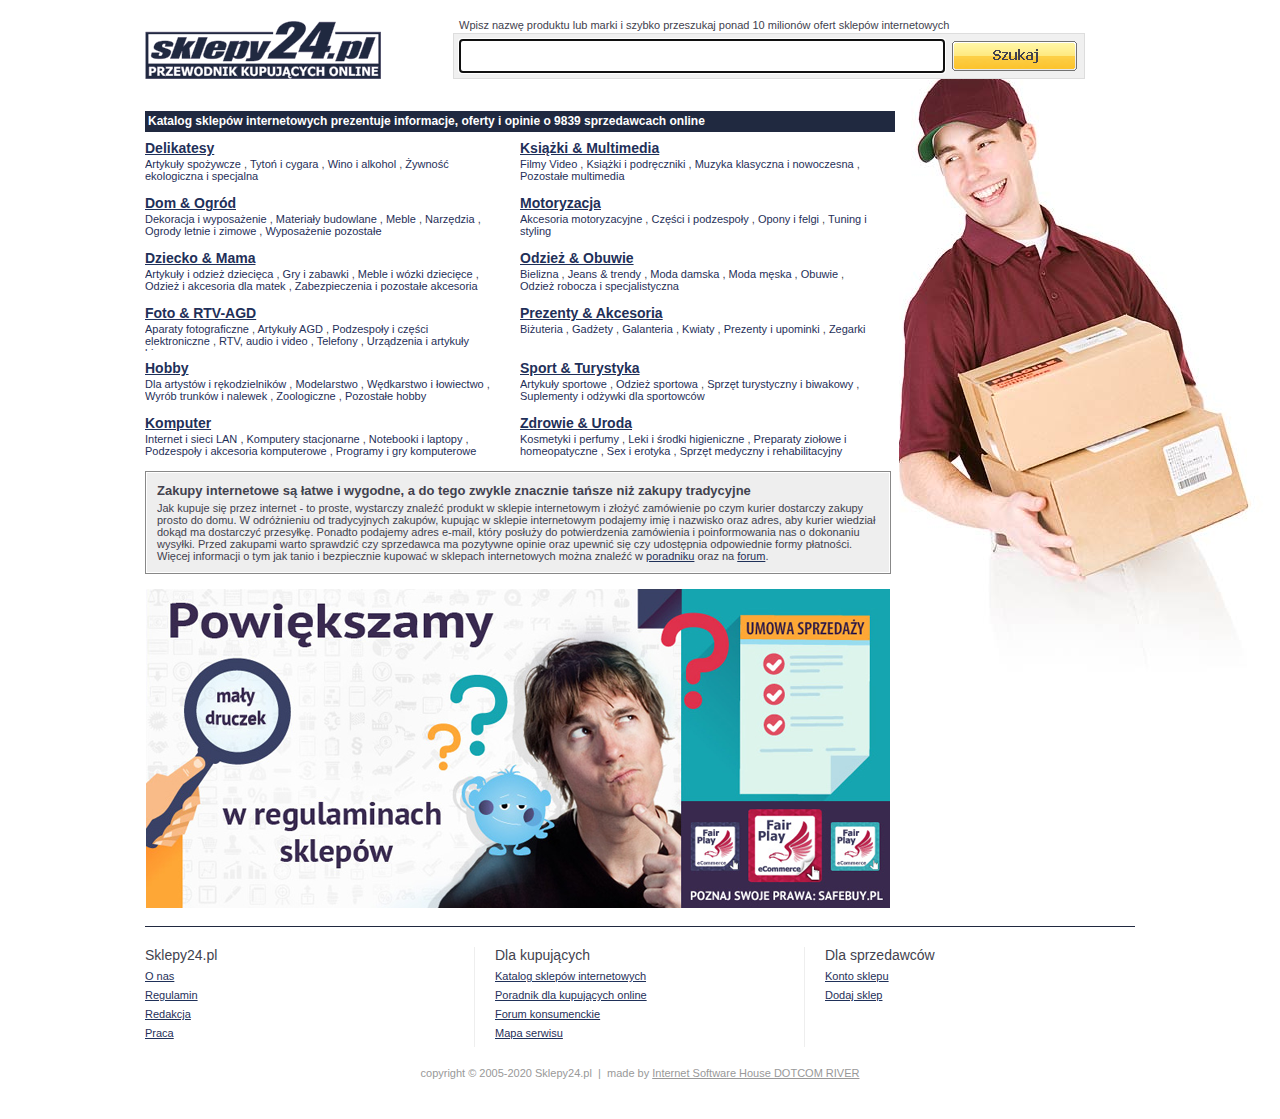
<file: index.html>
<!DOCTYPE html PUBLIC "-//W3C//DTD XHTML 1.0 Strict//EN" "http://www.w3.org/TR/xhtml1/DTD/xhtml1-strict.dtd">
<html data-scrapbook-source="http://www.sklepy24.pl/" data-scrapbook-create="20200508124245631">
<head>
<title>Zakupy online w katalogu sklepów internetowych</title>
<meta http-equiv="Content-type" content="text/html; charset=UTF-8">
<meta http-equiv="Content-Language" content="pl">
<meta http-equiv="Pragma" content="no-cache">
<meta name="viewport" content="width=1024">

<meta name="Keywords" content="sklep, sklep internetowy, sklep online, sklepy, sklepy internetowe, sklepy online, zakupy, zakupy internetowe, zakupy online, sklepy24, prezenty">
<meta name="Description" content="Z przewodnikiem Sklepy24.pl łatwo znajdziesz dobry sklep internetowy i zrobisz udane zakupy online - masz wybór ponad 8 tysięcy sklepów i 10 milionów ofert!">
<meta name="Robots" content="INDEX">

<link rel="icon" href="favicon.ico" type="image/x-icon">
<link rel="stylesheet" href="sheet40.css" type="text/css">
<!--[if gt IE 6]>
  <link type="text/css" rel="stylesheet" href="/lib/css/ie-fixes-7.css" />
<![endif]-->
<!--[if lt IE 7]>
  <link type="text/css" rel="stylesheet" href="/lib/css/ie-fixes.css" />
<![endif]-->
<link type="text/css" rel="stylesheet" href="jquery.fancybox-1.3.4.css" media="screen">

<script src="cb=gapi.loaded_1" async=""></script><script src="cb=gapi.loaded_0" async=""></script><script type="text/javascript" async="" src="ga.js"></script><script type="text/javascript" src="script_2012-04-23.js"></script>
<script type="text/javascript" src="jquery-1.4.2.min.js"></script>
<script type="text/javascript" src="jquery.cookie.js"></script>
<script type="text/javascript" src="jquery.autocomplete.js"></script>
<script type="text/javascript" src="jquery.fancybox-1.3.4.pack.js"></script>
<script type="text/javascript" src="init_fancybox.js"></script>
<script type="text/javascript">

  var _gaq = _gaq || [];
  _gaq.push(['_setAccount', 'UA-1183728-1']);
  _gaq.push(['_trackPageview']);

  (function() {
    var ga = document.createElement('script'); ga.type = 'text/javascript'; ga.async = true;
    ga.src = ('https:' == document.location.protocol ? 'https://ssl' : 'http://www') + '.google-analytics.com/ga.js';
    var s = document.getElementsByTagName('script')[0]; s.parentNode.insertBefore(ga, s);
  })();

</script>
<script type="text/javascript" src="plusone.js" gapi_processed="true"></script>

</head>
<body class="s24 bgHome homePage">

<div class="s24top homeTop">
<div class="s24page">
<img class="homeLogo" src="sklepy-internetowe-home.gif" alt="Zakupy online w katalogu sklepów internetowych">
<form id="searchForm" action="https://www.sklepy24.pl/redirect-search.php">
<div class="homeSearch">
<label id="searchLabel" for="szukaj">Wpisz nazwę produktu lub marki i szybko przeszukaj ponad 10 milionów ofert sklepów internetowych</label>
<input class="text" type="text" id="szukaj" name="szukaj" value="">
<input type="image" class="submitSzukaj" src="button-big-szukaj.gif" value="Submit">
</div></form>

</div>
</div>


<div id="content" class="s24page">
<p id="komunikat"></p>
<div class="homeContent">
<div class="s24contentBeta">

<h1 class="title darkblueColor colorizeBg fontBright"><a href="http://www.sklepy24.pl/sklepy_internetowe" style="text-decoration:none">Katalog sklepów internetowych</a> prezentuje informacje, oferty i opinie o 9839 sprzedawcach online
</h1>
<div class="col-A">

<div class="category">
<span class="category-bar"><h2><a href="https://www.sklepy24.pl/delikatesy">Delikatesy</a></h2>
<span class="shop-bar-update" id="get-156"></span>
</span>
<div class="subcategories"><span class="subcategory-bar"><a href="https://www.sklepy24.pl/delikatesy/artykuly-spozywcze">Artykuły spożywcze</a> <span class="shop-bar-update" id="get-74"></span></span>, <span class="subcategory-bar"><a href="https://www.sklepy24.pl/delikatesy/tyton-cygara">Tytoń i cygara</a> <span class="shop-bar-update" id="get-158"></span></span>, <span class="subcategory-bar"><a href="https://www.sklepy24.pl/delikatesy/wino-alkohol">Wino i alkohol</a> <span class="shop-bar-update" id="get-157"></span></span>, <span class="subcategory-bar"><a href="https://www.sklepy24.pl/delikatesy/zdrowa-zywnosc-ekologiczna">Żywność ekologiczna i specjalna</a> <span class="shop-bar-update" id="get-115"></span></span></div>
<img class="clear" src="clear.gif" height="1">
</div>

<div class="category">
<span class="category-bar"><h2><a href="https://www.sklepy24.pl/dom-ogrod">Dom &amp; Ogród</a></h2>
<span class="shop-bar-update" id="get-12"></span>
</span>
<div class="subcategories"><span class="subcategory-bar"><a href="https://www.sklepy24.pl/dom-ogrod/dekoracja-wyposazenie">Dekoracja i wyposażenie</a> <span class="shop-bar-update" id="get-110"></span></span>, <span class="subcategory-bar"><a href="https://www.sklepy24.pl/dom-ogrod/materialy-budowlane">Materiały budowlane</a> <span class="shop-bar-update" id="get-13"></span></span>, <span class="subcategory-bar"><a href="https://www.sklepy24.pl/dom-ogrod/meble-krzesla">Meble</a> <span class="shop-bar-update" id="get-14"></span></span>, <span class="subcategory-bar"><a href="https://www.sklepy24.pl/dom-ogrod/narzedzia">Narzędzia</a> <span class="shop-bar-update" id="get-16"></span></span>, <span class="subcategory-bar"><a href="https://www.sklepy24.pl/dom-ogrod/ogrody-letnie-zimowe">Ogrody letnie i zimowe</a> <span class="shop-bar-update" id="get-42"></span></span>, <span class="subcategory-bar"><a href="https://www.sklepy24.pl/dom-ogrod/wyposazenie-pozostale">Wyposażenie pozostałe</a> <span class="shop-bar-update" id="get-87"></span></span></div>
<img class="clear" src="clear.gif" height="1">
</div>

<div class="category">
<span class="category-bar"><h2><a href="https://www.sklepy24.pl/dziecko-mama">Dziecko &amp; Mama</a></h2>
<span class="shop-bar-update" id="get-6"></span>
</span>
<div class="subcategories"><span class="subcategory-bar"><a href="https://www.sklepy24.pl/dziecko-mama/artykuly-odziez-dziecieca">Artykuły i odzież dziecięca</a> <span class="shop-bar-update" id="get-8"></span></span>, <span class="subcategory-bar"><a href="https://www.sklepy24.pl/dziecko-mama/gry-zabawki">Gry i zabawki</a> <span class="shop-bar-update" id="get-10"></span></span>, <span class="subcategory-bar"><a href="https://www.sklepy24.pl/dziecko-mama/meble-wozki-dzieciece">Meble i wózki dziecięce</a> <span class="shop-bar-update" id="get-9"></span></span>, <span class="subcategory-bar"><a href="https://www.sklepy24.pl/dziecko-mama/odziez-akcesoria-dla-mamy">Odzież i akcesoria dla matek</a> <span class="shop-bar-update" id="get-102"></span></span>, <span class="subcategory-bar"><a href="https://www.sklepy24.pl/dziecko-mama/zabezpieczenia-dla-dzieci">Zabezpieczenia i pozostałe akcesoria</a> <span class="shop-bar-update" id="get-89"></span></span></div>
<img class="clear" src="clear.gif" height="1">
</div>

<div class="category">
<span class="category-bar"><h2><a href="https://www.sklepy24.pl/foto-rtv-agd">Foto &amp; RTV-AGD</a></h2>
<span class="shop-bar-update" id="get-24"></span>
</span>
<div class="subcategories"><span class="subcategory-bar"><a href="https://www.sklepy24.pl/foto-rtv-agd/aparaty-fotograficzne-akcesoria">Aparaty fotograficzne</a> <span class="shop-bar-update" id="get-29"></span></span>, <span class="subcategory-bar"><a href="https://www.sklepy24.pl/foto-rtv-agd/artykuly-agd">Artykuły AGD</a> <span class="shop-bar-update" id="get-25"></span></span>, <span class="subcategory-bar"><a href="https://www.sklepy24.pl/foto-rtv-agd/podzespoly-czesci-elektroniczne">Podzespoły i części elektroniczne</a> <span class="shop-bar-update" id="get-90"></span></span>, <span class="subcategory-bar"><a href="https://www.sklepy24.pl/foto-rtv-agd/artykuly-rtv-audio-video">RTV, audio i video</a> <span class="shop-bar-update" id="get-26"></span></span>, <span class="subcategory-bar"><a href="https://www.sklepy24.pl/foto-rtv-agd/telefony">Telefony</a> <span class="shop-bar-update" id="get-28"></span></span>, <span class="subcategory-bar"><a href="https://www.sklepy24.pl/foto-rtv-agd/urzadzenia-artykuly-biurowe">Urządzenia i artykuły biurowe</a> <span class="shop-bar-update" id="get-18"></span></span></div>
<img class="clear" src="clear.gif" height="1">
</div>

<div class="category">
<span class="category-bar"><h2><a href="https://www.sklepy24.pl/hobby">Hobby</a></h2>
<span class="shop-bar-update" id="get-31"></span>
</span>
<div class="subcategories"><span class="subcategory-bar"><a href="https://www.sklepy24.pl/hobby/dla-artystow-rekodzielnikow">Dla artystów i rękodzielników</a> <span class="shop-bar-update" id="get-128"></span></span>, <span class="subcategory-bar"><a href="https://www.sklepy24.pl/hobby/modelarstwo">Modelarstwo</a> <span class="shop-bar-update" id="get-43"></span></span>, <span class="subcategory-bar"><a href="https://www.sklepy24.pl/hobby/wedkarstwo-lowiectwo">Wędkarstwo i łowiectwo</a> <span class="shop-bar-update" id="get-101"></span></span>, <span class="subcategory-bar"><a href="https://www.sklepy24.pl/hobby/wyrob-trunkow-nalewek">Wyrób trunków i nalewek</a> <span class="shop-bar-update" id="get-161"></span></span>, <span class="subcategory-bar"><a href="https://www.sklepy24.pl/hobby/artykuly_zoologiczne">Zoologiczne</a> <span class="shop-bar-update" id="get-46"></span></span>, <span class="subcategory-bar"><a href="https://www.sklepy24.pl/hobby/kolekcjonerstwo-pozostale">Pozostałe hobby</a> <span class="shop-bar-update" id="get-91"></span></span></div>
<img class="clear" src="clear.gif" height="1">
</div>

<div class="category">
<span class="category-bar"><h2><a href="https://www.sklepy24.pl/komputer">Komputer</a></h2>
<span class="shop-bar-update" id="get-38"></span>
</span>
<div class="subcategories"><span class="subcategory-bar"><a href="https://www.sklepy24.pl/komputer/internet-sieci-komputerowe-lan">Internet i sieci LAN</a> <span class="shop-bar-update" id="get-62"></span></span>, <span class="subcategory-bar"><a href="https://www.sklepy24.pl/komputer/komputery-stacjonarne-stacje-robocze">Komputery stacjonarne</a> <span class="shop-bar-update" id="get-27"></span></span>, <span class="subcategory-bar"><a href="https://www.sklepy24.pl/komputer/notebooki-laptopy">Notebooki i laptopy</a> <span class="shop-bar-update" id="get-63"></span></span>, <span class="subcategory-bar"><a href="https://www.sklepy24.pl/komputer/podzespoly-akcesoria-komputerowe">Podzespoły i akcesoria komputerowe</a> <span class="shop-bar-update" id="get-61"></span></span>, <span class="subcategory-bar"><a href="https://www.sklepy24.pl/komputer/programy-gry-komputerowe">Programy i gry komputerowe</a> <span class="shop-bar-update" id="get-99"></span></span></div>
<img class="clear" src="clear.gif" height="1">
</div>

</div>
<div class="col-B">

<div class="category">
<span class="category-bar"><h2><a href="https://www.sklepy24.pl/ksiazki-multimedia">Książki &amp; Multimedia</a></h2>
<span class="shop-bar-update" id="get-11"></span>
</span>
<div class="subcategories"><span class="subcategory-bar"><a href="https://www.sklepy24.pl/ksiazki-multimedia/filmy-video">Filmy Video</a> <span class="shop-bar-update" id="get-49"></span></span>, <span class="subcategory-bar"><a href="https://www.sklepy24.pl/ksiazki-multimedia/ksiazki-podreczniki-ksiegarnie">Książki i podręczniki</a> <span class="shop-bar-update" id="get-47"></span></span>, <span class="subcategory-bar"><a href="https://www.sklepy24.pl/ksiazki-multimedia/muzyka-klasyczna-nowoczesna">Muzyka klasyczna i nowoczesna</a> <span class="shop-bar-update" id="get-48"></span></span>, <span class="subcategory-bar"><a href="https://www.sklepy24.pl/ksiazki-multimedia/pozostale-multimedia">Pozostałe multimedia</a> <span class="shop-bar-update" id="get-92"></span></span></div>
<img class="clear" src="clear.gif" height="1">
</div>

<div class="category">
<span class="category-bar"><h2><a href="https://www.sklepy24.pl/motoryzacja">Motoryzacja</a></h2>
<span class="shop-bar-update" id="get-36"></span>
</span>
<div class="subcategories"><span class="subcategory-bar"><a href="https://www.sklepy24.pl/motoryzacja/akcesoria-kosmetyki-samochodowe">Akcesoria motoryzacyjne</a> <span class="shop-bar-update" id="get-93"></span></span>, <span class="subcategory-bar"><a href="https://www.sklepy24.pl/motoryzacja/czesci-do-samochodow">Części i podzespoły</a> <span class="shop-bar-update" id="get-52"></span></span>, <span class="subcategory-bar"><a href="https://www.sklepy24.pl/motoryzacja/opony-felgi">Opony i felgi</a> <span class="shop-bar-update" id="get-53"></span></span>, <span class="subcategory-bar"><a href="https://www.sklepy24.pl/motoryzacja/tuning-styling">Tuning i styling</a> <span class="shop-bar-update" id="get-55"></span></span></div>
<img class="clear" src="clear.gif" height="1">
</div>

<div class="category">
<span class="category-bar"><h2><a href="https://www.sklepy24.pl/odziez-obuwie">Odzież &amp; Obuwie</a></h2>
<span class="shop-bar-update" id="get-2"></span>
</span>
<div class="subcategories"><span class="subcategory-bar"><a href="https://www.sklepy24.pl/odziez-obuwie/bielizna">Bielizna</a> <span class="shop-bar-update" id="get-34"></span></span>, <span class="subcategory-bar"><a href="https://www.sklepy24.pl/odziez-obuwie/jeans-trendy-odziez-mlodziezowa">Jeans &amp; trendy</a> <span class="shop-bar-update" id="get-33"></span></span>, <span class="subcategory-bar"><a href="https://www.sklepy24.pl/odziez-obuwie/moda-damska">Moda damska</a> <span class="shop-bar-update" id="get-3"></span></span>, <span class="subcategory-bar"><a href="https://www.sklepy24.pl/odziez-obuwie/moda-meska">Moda męska</a> <span class="shop-bar-update" id="get-4"></span></span>, <span class="subcategory-bar"><a href="https://www.sklepy24.pl/odziez-obuwie/buty">Obuwie</a> <span class="shop-bar-update" id="get-51"></span></span>, <span class="subcategory-bar"><a href="https://www.sklepy24.pl/odziez-obuwie/odziez-robocza-specjalistyczna">Odzież robocza i specjalistyczna</a> <span class="shop-bar-update" id="get-86"></span></span></div>
<img class="clear" src="clear.gif" height="1">
</div>

<div class="category">
<span class="category-bar"><h2><a href="https://www.sklepy24.pl/prezenty-akcesoria">Prezenty &amp; Akcesoria</a></h2>
<span class="shop-bar-update" id="get-39"></span>
</span>
<div class="subcategories"><span class="subcategory-bar"><a href="https://www.sklepy24.pl/prezenty-akcesoria/bizuteria">Biżuteria</a> <span class="shop-bar-update" id="get-66"></span></span>, <span class="subcategory-bar"><a href="https://www.sklepy24.pl/prezenty-akcesoria/gadzety">Gadżety</a> <span class="shop-bar-update" id="get-96"></span></span>, <span class="subcategory-bar"><a href="https://www.sklepy24.pl/prezenty-akcesoria/galanteria">Galanteria</a> <span class="shop-bar-update" id="get-67"></span></span>, <span class="subcategory-bar"><a href="https://www.sklepy24.pl/prezenty-akcesoria/kwiaty">Kwiaty</a> <span class="shop-bar-update" id="get-65"></span></span>, <span class="subcategory-bar"><a href="https://www.sklepy24.pl/prezenty-akcesoria/prezenty-upominki-pamiatki">Prezenty i upominki</a> <span class="shop-bar-update" id="get-125"></span></span>, <span class="subcategory-bar"><a href="https://www.sklepy24.pl/prezenty-akcesoria/zegarki">Zegarki</a> <span class="shop-bar-update" id="get-68"></span></span></div>
<img class="clear" src="clear.gif" height="1">
</div>

<div class="category">
<span class="category-bar"><h2><a href="https://www.sklepy24.pl/sport-turystyka-rekreacja">Sport &amp; Turystyka</a></h2>
<span class="shop-bar-update" id="get-37"></span>
</span>
<div class="subcategories"><span class="subcategory-bar"><a href="https://www.sklepy24.pl/sport-turystyka-rekreacja/artykuly-sportowe">Artykuły sportowe</a> <span class="shop-bar-update" id="get-56"></span></span>, <span class="subcategory-bar"><a href="https://www.sklepy24.pl/sport-turystyka-rekreacja/odziez-sportowa">Odzież sportowa</a> <span class="shop-bar-update" id="get-57"></span></span>, <span class="subcategory-bar"><a href="https://www.sklepy24.pl/sport-turystyka-rekreacja/sprzet-turystyczny-biwakowy-camping">Sprzęt turystyczny i biwakowy</a> <span class="shop-bar-update" id="get-58"></span></span>, <span class="subcategory-bar"><a href="https://www.sklepy24.pl/sport-turystyka-rekreacja/odzywki-dla-sportowcow">Suplementy i odżywki dla sportowców</a> <span class="shop-bar-update" id="get-94"></span></span></div>
<img class="clear" src="clear.gif" height="1">
</div>

<div class="category">
<span class="category-bar"><h2><a href="https://www.sklepy24.pl/zdrowie-uroda">Zdrowie &amp; Uroda</a></h2>
<span class="shop-bar-update" id="get-40"></span>
</span>
<div class="subcategories"><span class="subcategory-bar"><a href="https://www.sklepy24.pl/zdrowie-uroda/kosmetyki-perfumy">Kosmetyki i perfumy</a> <span class="shop-bar-update" id="get-69"></span></span>, <span class="subcategory-bar"><a href="https://www.sklepy24.pl/zdrowie-uroda/lekarstwa-apteki">Leki i środki higieniczne</a> <span class="shop-bar-update" id="get-97"></span></span>, <span class="subcategory-bar"><a href="https://www.sklepy24.pl/zdrowie-uroda/ziola-homeopatia">Preparaty ziołowe i homeopatyczne</a> <span class="shop-bar-update" id="get-70"></span></span>, <span class="subcategory-bar"><a href="https://www.sklepy24.pl/zdrowie-uroda/seks-erotyka-dla-doroslych">Sex i erotyka</a> <span class="shop-bar-update" id="get-76"></span></span>, <span class="subcategory-bar"><a href="https://www.sklepy24.pl/zdrowie-uroda/sprzet-medyczny-rehabilitacyjny">Sprzęt medyczny i rehabilitacyjny</a> <span class="shop-bar-update" id="get-72"></span></span></div>
<img class="clear" src="clear.gif" height="1">
</div>

</div>

<img class="clear" src="clear.gif" height="1">

<div class="infoBoxBorder" style="width:744px"><div class="infoBoxContent">
<h3>Zakupy internetowe są łatwe i wygodne, a do tego zwykle znacznie tańsze niż zakupy tradycyjne</h3>
<p>
Jak kupuje się przez internet - to proste, wystarczy znaleźć produkt w sklepie internetowym i złożyć zamówienie po czym kurier dostarczy zakupy prosto do domu. W odróżnieniu od tradycyjnych zakupów, kupując w sklepie internetowym podajemy imię i nazwisko oraz adres, aby kurier wiedział dokąd ma dostarczyć przesyłkę. Ponadto podajemy adres e-mail, który posłuży do potwierdzenia zamówienia i poinformowania nas o dokonaniu wysyłki. Przed zakupami warto sprawdzić czy sprzedawca ma pozytywne opinie oraz upewnić się czy udostępnia odpowiednie formy płatności. Więcej informacji o tym jak tanio i bezpiecznie kupować w sklepach internetowych można znaleźć w <a href="https://www.sklepy24.pl/udane_zakupy_online">poradniku</a> oraz na <a href="http://www.sklepy24.pl/forum">forum</a>.
</p>
</div></div>

<a target="_blank" href="http://safebuy.pl/?utm_source=S24-home&amp;utm_medium=banner-konsumenta&amp;utm_campaign=ReklamaS24" title="Poznaj prawa konsumenta"><img style="border:none; margin-top: 15px;" src="SafeBuy-banner-konsumenta.png" alt="Poznaj prawa konsumenta"></a>

</div>


<img class="clear" src="clear.gif" height="1">
</div>

</div>

<script type="text/javascript">

$(document).ready(function() {

    var timeForWait=200;
    var timeForSlideDown=300;
    var timeForHide=300;
    var timeForFastHide=150;
    var barWaiter=0;
    var barAction=0;
    var barObject=0;

    $(".category-bar>h2>a").mouseenter(function(){

        clearBars(timeForFastHide);


        barObject=$(this).parent().parent();
        barAction=function(){
            clearTimeout(barWaiter);
            if(barObject.find(".shop-bar-update").html()==""){
                barObject.find(".shop-bar-update").load(
                    "https://www.sklepy24.pl/get-home-shop-list.php?id="+barObject.find(".shop-bar-update").attr("id"),
                    function(){
                        barObject.find(".shop-bar").slideDown(timeForSlideDown);

                        }
                    );
            } else {
                barObject.find(".shop-bar").slideDown(timeForSlideDown);
            }
                //barObject.parent().parent().find(".shop-bar").slideDown(timeForSlideDown);
            $(this).addClass("selected");
        };


    });

    $(".category-bar>h2>a").mousemove(function(){
        clearTimeout(barWaiter);
        barWaiter=setTimeout(barAction, timeForWait);
    });

    $(".subcategory-bar>a").mouseenter(function(){

        clearBars(timeForFastHide);

        barObject=$(this);
        barAction=function(){
            clearTimeout(barWaiter);
            if(barObject.parent().find(".shop-bar-update").html()==""){
                barObject.parent().find(".shop-bar-update").load(
                    "https://www.sklepy24.pl/get-home-shop-list.php?id="+barObject.parent().find(".shop-bar-update").attr("id"),
                    function(){
                        barObject.parent().find(".shop-bar").slideDown(timeForSlideDown);

                        }
                    );
            } else {
                barObject.parent().find(".shop-bar").slideDown(timeForSlideDown);
            }
            barObject.addClass("selected");
        };


    });

    $(".subcategory-bar>a").mousemove(function(){
        clearTimeout(barWaiter);
        barWaiter=setTimeout(barAction, timeForWait);
    });

    $(".category-bar").mouseleave(function(){
        clearBars(timeForHide);
    });
    $(".subcategory-bar").mouseleave(function(){
        clearBars(timeForHide);
    });
    $(".shop-bar").mouseleave(function(){
        clearBars(timeForHide);
    });

    function clearBars(effectTime){
        $(".shop-bar").fadeOut(effectTime);
        $(".category-bar a").removeClass("selected");
        $(".subcategory-bar a").removeClass("selected");
        barAction=0;
        barObject=0;
    }


    $("#szukaj").focus();

});
</script>




<div class="s24page bottom">
<div class="columns">
    <div class="column1of3Result">
        <h5>Sklepy24.pl</h5>
        <ul>
        <li><a href="https://www.sklepy24.pl/funkcje_onas">O nas</a></li>
        <li><a href="https://www.sklepy24.pl/funkcje_regulamin">Regulamin</a></li>
        <li><a href="https://www.sklepy24.pl/funkcje_kontakt">Redakcja</a></li>
        <li><a href="https://www.sklepy24.pl/praca-programista-php-wroclaw">Praca</a></li>
        </ul>
    </div>
    <div class="column1of3Result">
        <h5>Dla kupujących</h5>
        <ul>
        <li><a href="https://www.sklepy24.pl/sklepy_internetowe">Katalog sklepów internetowych</a></li>
        <li><a href="https://www.sklepy24.pl/udane_zakupy_online">Poradnik dla kupujących online</a></li>
        <li><a href="https://www.sklepy24.pl/forum/">Forum konsumenckie</a></li>
        <li><a href="https://www.sklepy24.pl/funkcje_mapaserwisu">Mapa serwisu</a></li>
        </ul>
    </div>
    <div class="column1of3Result">
        <h5>Dla sprzedawców</h5>
        <ul>
        <li><a href="https://www.sklepy24.pl/uzytkownik">Konto sklepu</a></li>
        <li><a href="https://www.sklepy24.pl/dodaj_sklep">Dodaj sklep</a></li>
        </ul>
    </div>
</div>

<div id="googlePlus">
    <div id="___plusone_0" style="position: absolute; width: 450px; left: -10000px;"><iframe ng-non-bindable="" frameborder="0" hspace="0" marginheight="0" marginwidth="0" scrolling="no" style="position:absolute;top:-10000px;width:450px;margin:0px;border-style:none" tabindex="0" vspace="0" width="100%" id="I0_1588941465547" name="I0_1588941465547" src="index_1.html" data-gapiattached="true"></iframe></div><g:plusone size="medium" annotation="none" href="http://www.sklepy24.pl" data-gapiscan="true" data-onload="true" data-gapistub="true"></g:plusone>
</div>

<div class="s24page off">
<p>copyright © 2005-2020 Sklepy24.pl &nbsp;|&nbsp; made by <a class="off" target="_blank" href="http://dotcomriver.pl/">Internet Software House DOTCOM RIVER</a></p>
</div>
</div>





<div id="fancybox-tmp"></div><div id="fancybox-loading"><div></div></div><div id="fancybox-overlay"></div><div id="fancybox-wrap"><div id="fancybox-outer"><div class="fancybox-bg" id="fancybox-bg-n"></div><div class="fancybox-bg" id="fancybox-bg-ne"></div><div class="fancybox-bg" id="fancybox-bg-e"></div><div class="fancybox-bg" id="fancybox-bg-se"></div><div class="fancybox-bg" id="fancybox-bg-s"></div><div class="fancybox-bg" id="fancybox-bg-sw"></div><div class="fancybox-bg" id="fancybox-bg-w"></div><div class="fancybox-bg" id="fancybox-bg-nw"></div><div id="fancybox-content"></div><a id="fancybox-close"></a><div id="fancybox-title"></div><a href="javascript:;" id="fancybox-left"><span class="fancy-ico" id="fancybox-left-ico"></span></a><a href="javascript:;" id="fancybox-right"><span class="fancy-ico" id="fancybox-right-ico"></span></a></div></div><iframe name="oauth2relay1444518874" id="oauth2relay1444518874" src="index_2.html" tabindex="-1" aria-hidden="true" style="width: 1px; height: 1px; position: absolute; top: -100px;"></iframe></body>
</html>
</file>
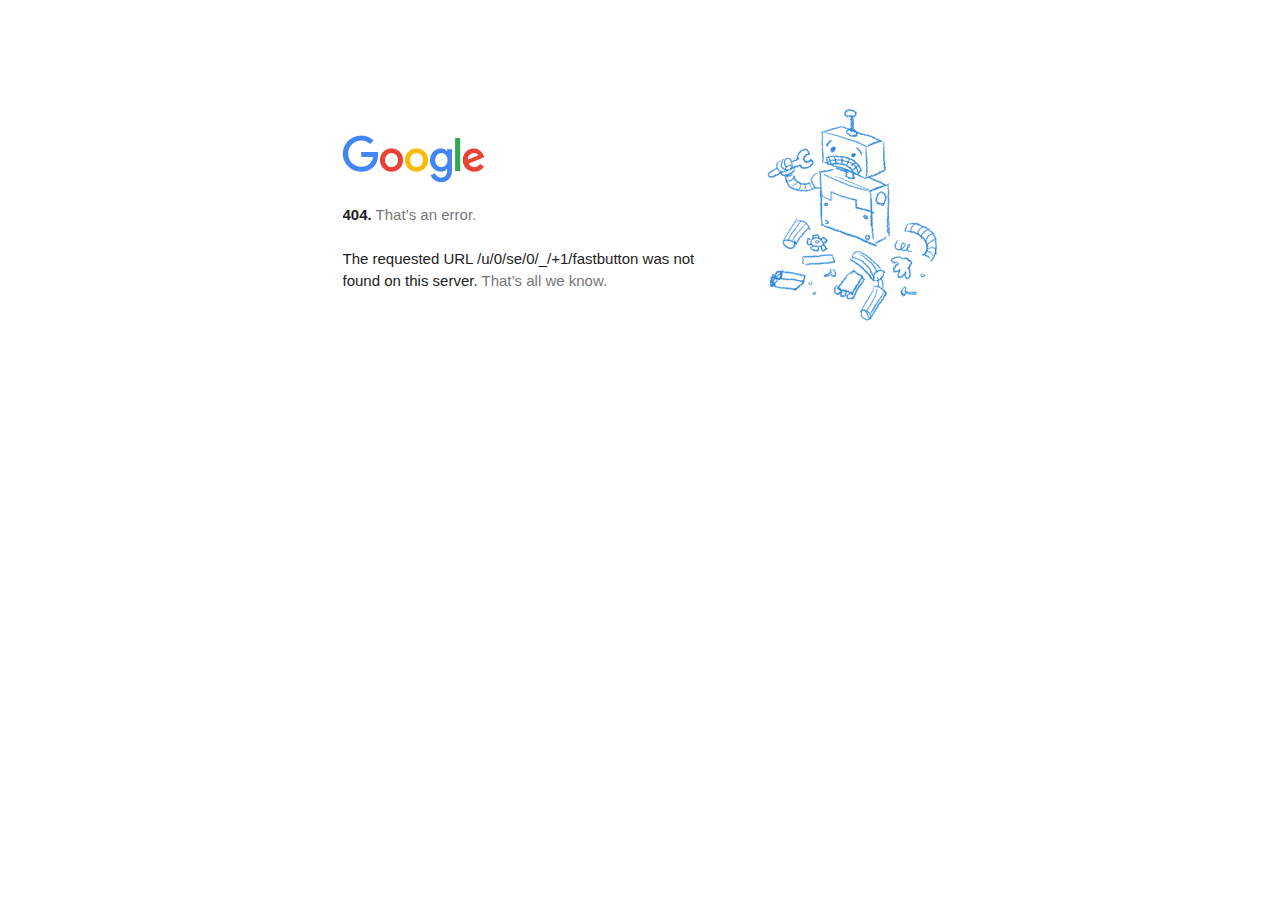
<file: index_1.html>
<!DOCTYPE html>
<html lang="en" data-scrapbook-source="https://apis.google.com/u/0/se/0/_/+1/fastbutton?usegapi=1&amp;size=medium&amp;annotation=none&amp;origin=http%3A%2F%2Fwww.sklepy24.pl&amp;url=http%3A%2F%2Fwww.sklepy24.pl%2F&amp;gsrc=3p&amp;ic=1&amp;jsh=m%3B%2F_%2Fscs%2Fapps-static%2F_%2Fjs%2Fk%3Doz.gapi.ru.DKovQBm2O4A.O%2Fam%3DwQE%2Fd%3D1%2Fct%3Dzgms%2Frs%3DAGLTcCMUVrgd5-sohUFs2iiKnxvsiKc7GQ%2Fm%3D__features__" data-scrapbook-create="20200508124245631">
<head>
<meta charset="UTF-8">
  <meta name="viewport" content="initial-scale=1, minimum-scale=1, width=device-width">
  <title>Error 404 (Not Found)!!1</title>
  <style>
    *{margin:0;padding:0}html,code{font:15px/22px arial,sans-serif}html{background:#fff;color:#222;padding:15px}body{margin:7% auto 0;max-width:390px;min-height:180px;padding:30px 0 15px}* > body{background:url("robot.png") 100% 5px no-repeat;padding-right:205px}p{margin:11px 0 22px;overflow:hidden}ins{color:#777;text-decoration:none}a img{border:0}@media screen and (max-width:772px){body{background:none;margin-top:0;max-width:none;padding-right:0}}#logo{background:url("googlelogo_color_150x54dp-1.png") no-repeat;margin-left:-5px}@media only screen and (min-resolution:192dpi){#logo{background:url("googlelogo_color_150x54dp.png") no-repeat 0% 0%/100% 100%;-moz-border-image:url("googlelogo_color_150x54dp.png") 0}}@media only screen and (-webkit-min-device-pixel-ratio:2){#logo{background:url("googlelogo_color_150x54dp.png") no-repeat;-webkit-background-size:100% 100%}}#logo{display:inline-block;height:54px;width:150px}
  </style>
  </head>
<body marginwidth="0" marginheight="0"><a href="https://www.google.com/"><span id="logo" aria-label="Google"></span></a>
  <p><b>404.</b> <ins>That’s an error.</ins>
  </p><p>The requested URL <code>/u/0/se/0/_/+1/fastbutton</code> was not found on this server.  <ins>That’s all we know.</ins>
</p></body>
</html>
</file>
<file: sheet40.css>
html{ margin: 0;padding: 0; width: 100%; min-width: 990px;}
body{margin: 0; padding: 0; background: #fff; min-width: 990px; }

body.window{min-width: 50px;}

body , input, textarea{font-family: tahoma, arial, sans-serif; font-size: 11px; color: #42424e}

a:link, .linkColor{color: #1f3059;}
a:visited{color: #800080;}
a:hover{color: #1f3059;}

a.on:link{color: #1f3059;}
a.on:visited{color: #1f3059;}
a.on:hover{color: #1f3059;}

a.incognito:link{color: #42424e; text-decoration: none;}
a.incognito:visited{color: #42424e; text-decoration: none;}
a.incognito:hover{color: #42424e; text-decoration: underline;}

div.leftPart a{font-weight: bold;}

a.noUnderline:link{text-decoration: none;}
a.noUnderline:visited{text-decoration: none;}
a.noUnderline:hover{text-decoration: underline;}

a.out:hover{color: #1f3059;}

a img {border: 0;}

.fontFade, .fontFade a:link, .fontFade a:visited, a.fontFade:link, a.fontFade:visited{color: #91939B;}
.fontBright .fontFade{color: #e0e0e0;}

.fontBright, .fontBright a, a.fontBright, .fontBright a:visited, a.fontBright:visited, .fontBright a:hover, a.fontBright:hover{color: #fff;}
.fontSuperBright, .fontSuperBright a, a.fontSuperBright, .fontSuperBright a:visited, a.fontSuperBright:visited, .fontSuperBright a:hover, a.fontSuperBright:hover{color: #fff;}
.fontDark, .fontDark a:link, .fontDark a:visited, a.fontDark:link, a.fontDark:visited{color: #42424e;}



.fontDark a:hover, a.fontDark:hover{color: #1f3059;}

.darkBlueBg{background: #202940;}


.fontMini{font-size: 9px; font-family: tahoma, arial, sans-serif;}
.fontSmall{font-size: 11px; font-family: tahoma, arial, sans-serif;}

.center{text-align: center;}

.selected, .selected a, .selected a.on, .selected a:visited, .selected a.on:visited, .selected a:hover, .selected a.on:hover {background-color: #4d4432; color: #fff;  }

img.button{cursor: pointer; border: 0;}
img.button.inactive{cursor: default;}

.clear{clear: both; display: block;}
img.clear{width: 500px;}

.hidden{display: none;}

.off, a.off:link, a.off:visited, .off a.out:link, .off a.out:visited{ color: #999;}
a.off:hover{color: #679a60;}

.kangooLink .icon {background: url("") no-repeat 0px -250px; padding: 0 10px 2px 10px;
      text-decoration: none;}

.onclick{cursor: pointer;}

p, h3, h4, h5, h6 {margin: 10px;}
ul, ol{margin: 10px; padding:  0 0 0 20px;}
h1 {margin: 30px 10px 10px 10px; font-size: 19px;}
h2 {margin: 20px 10px 10px 10px; font-size: 14px;}
h3 {font-size: 13px;}
h4, h5, h6{font-size: 1em;}

.fullMargin, div.komunikat.fullMargin {margin-left: 0; margin-right: 0;}

/*h1 a, h2 a, h3 a, h4 a, h5 a{text-decoration: none;}
h1 a:hover, h2 a:hover, h3 a:hover, h4 a:hover, h5 a:hover{text-decoration: underline;}
*/
.s24page{width: 990px; margin: 0 auto; position: relative; clear: both;}
.kontoEsklepuPage{padding-top: 46px;}

/* bottom */
div.bottom {margin: 15px auto; padding-bottom: 20px; border-top: 1px solid #202940;}
div.bottom p{text-align: center; margin: 5px 0; clear: both;}
div.bottom .columns {margin: 20px 0;}

div.bottom .columns, div.bottom .columns .column1of3Result {height: 100px;}
div.bottom .columns .column1of3Result {border-left: 1px solid #eee; width: 309px; margin: 0px; padding-left: 20px;}
div.bottom .columns .column1of3Result:first-child {border-left: 0px; padding-left: 0px; width: 329px;}

div.bottom .columns ul {list-style-type: none; margin: 5px 0; padding: 0px;}
div.bottom .columns li {margin: 7px 0; padding: 0px;}
div.bottom .columns h5 {font-size: 14px; font-weight: normal; margin: 0px;}

/* top */
.s24top {background: #202940; padding-top: 5px; font-size: 11px; margin-bottom: 4px; height: 69px}
.homePage .s24top {background: none; height: 100px; padding-top: 1px;}
.s24top .logo{display: block; position: relative; margin: 0; border: 0; width: 170px; height:42px;}
.s24top .homeLogo{display: block; position: relative; margin: 20px 0 0 0; border: 0; width: 236px; height:58px;}


.s24top .topMenu{position: absolute; top: 4px; right: 0px; text-align: right; width: 800px; }
.s24top .breadcrumbs{padding: 8px 0 6px 0;}
.s24top b, .s24top strong, .s24top h1{color: #fff; font-size: 11px; margin: 0;}

.homeSearch, .search{  padding: 0;  border: 1px solid #ddd; background: #f0f0f0; height: 44px;}
.homeSearch {width: 630px; position: absolute; top: 12px; right: 50px;}
.search {width: 748px; position: relative; }
.startSearch{ width: 500px; position: absolute; top: 8px; right: 0px; text-align: right;}

.homeSearch input.text, .search input.text{
    width: 480px; border: 1px solid #778; border-color: #778 #bbc #bbc #778; background: #fff;
    height: 28px; padding: 2px; position: absolute; top: 5px; left: 5px; font-size: 15px; }
.search input.text{width: 600px}
.startSearch input.text{
    width: 350px; border: 1px solid #42424e; background: #fff; height: 24px; padding: 2px 0;
    font-size: 14px;
}

input.text.initial {
    font-style: italic;
    color: #666;
}

input.submitSzukaj {height: 30px; position: relative; vertical-align: bottom; cursor: pointer;}
.homeSearch input.submitSzukaj, .search input.submitSzukaj {
    position: absolute; top: 7px; right: 7px;
}

#searchLabel{display: block; margin: 0; position: relative; top: -15px; left: 5px; font-size: 11px;}

input.submitFiltruj{height: 21px; cursor: pointer;}

/* social google plus */
#googlePlus {position: absolute; right: 0; top: 5px; width: 32px;}
.bottom #googlePlus { top: 20px; }




/* left */
.s24left{float: left; width: 231px; font-size: 11px;}
.s24right{float: right; width: 231px; font-size: 11px;}

.filtrTitle, .filtr p.filtrTitle{font-size: 11px; font-weight: bold; margin:0; padding: 8px 0 4px 12px; }


.filtr p{margin: 0; padding: 2px 8px 5px 8px; }
.filtr p input{position: relative; top: 3px; margin: 0 3px;}
.filtr div.submit input{font-weight: bold;}
.filtr p.disabled{font-weight: bold; color: #91939B;}

div.grupaFiltra, .filtr div.submit{ padding: 1px 0; margin: 0;}
div.filtr p.selected{ position: relative;}
a .usun{background: url("") no-repeat -100px 0px; display: block; width: 14px; height: 14px; position: absolute; right: 4px; top: 4px; }
.filtr div.submit {padding: 8px 8px;  text-align: right; position: relative;}

.filtr .wylaczFiltry{position: absolute; left: 10px; top: 10px; padding: 0px 0 4px 17px; background: url("") no-repeat -200px 0px;}


.naviFilter {background: #ccbea3; padding: 1px 0; color: #403829;}
.naviFilter div.submit {padding: 8px 8px;  text-align: right; position: relative;}
.naviFilter .turnOff {position: absolute; left: 10px; top: 10px; padding: 0px 0 4px 17px; background: url("") no-repeat -200px 0px;}


.s24left .reklamaGoogle{margin: 3px 0 0 0; padding: 35px 0 15px 35px; background: #202940; }


.leftInfo p, .leftInfo ul, .leftInfo ol, .leftInfo h1, .leftInfo h2, .leftInfo h3, .leftInfo h4{margin-left:0; margin-right: 0;}

/* content */
.s24content{float: right; width: 750px; background: #fff; padding-left: 4px; border-left: 1px solid #ddd; }
.s24contentBeta{float: left; width: 750px; background: #fff; padding-right: 4px; border-right: 1px solid #ddd; }
div.homeContent .s24contentBeta{border-right: none;}

.title {margin: 45px 0 0 0; font-size: 15px; border-bottom: 1px solid #202940; padding-bottom: 2px; clear: both; }
.contentTitle, .shopListTitle {margin: 10px 10px 20px 10px; font-size: 15px; border-bottom: 1px solid #202940; padding-bottom: 2px; clear: both; }
.shopListTitle {margin: 8px 0; border: 0;}
.contentSubTitle {font-size: 14px; border-bottom: 1px solid #202940; padding-bottom: 2px; clear: both; }

.title b, .contentTitle b, .contentSubTitle b{background: #202940; padding: 3px 10px; color: #fff;}
.s24left .title, .s24right .title {font-size: 11px; padding-bottom: 0; margin-top: 16px; }
.s24left .title b, .s24right .title b{padding: 3px 3px; display: block;}

.s24content li{margin: 3px 0;}

.s24content ul ul, .s24content ul ol, .s24content ol ul, .s24content ol ol{margin-top: 0px; margin-bottom: 0px; margin-left: 0px; padding-left: 20px;}


.count{font-weight: normal; font-size: 11px; color: #999; margin-left: 1px;}

p.more{ margin-top: -5px; text-align: right;}
p.moreLeft{ margin-top: -5px;}

.textContent{width: 500px;}
div.textContent {width: 520px;}

.helpContent{border: 1px solid #4c627f; border-width: 1px 0; font-size: 11px; padding: 5px 5px 5px 55px; margin: 30px 10px; background: #e6ebf2 url("") no-repeat -891px 9px}
.helpContent.last{margin-bottom: 0; border-bottom: 0;}
.helpContent h2, .helpContent h3, .helpContent h4, .helpContent p, .helpContent ul, .helpContent ol{margin: 5px 5px;}

div.column1of3Result{width: 32%; float: left; margin-right: 1%; }
div.column1of4Result{width: 24%; float: left; margin-right: 1%; }
div.tags div.column1of4Result{width: 23%; margin: 0 1%;}

span.nr{color: #999; font-size: 10px;}

.reklamaListaSklepow{margin: 1px 0; padding: 1px 0; background: #fff;}
.reklamaListaProduktowSklepu{margin: 0 0 20px 0; clear:both;}
.reklamaProduktSklepu{margin: 0 0 0 0; position: absolute; top: 0px; right: 0px; width: 160px;}

.reklamaBuily.opinie {margin: 20px 0 20px 0px; width: 231px;}
.reklamaBuily.informacje {margin: 20px 0 0 0;}

div.listProduct a.porownajCeny {font-weight: normal;}

div.quote{padding-left: 33px; padding-top: 1px; background: url("") no-repeat -890px -349px; margin: 10px;}
div.quote p{ font-style: italic; font-size: 15px; margin-top: 3px; margin-bottom: 3px;}
div.quote a{color:  #42424e; text-decoration: none; }
div.quote a:visited{color:  #42424e; text-decoration: none; }
div.quote a:hover{color:  #42424e; text-decoration: underline; }
div.quote p.author{font-style: normal; font-weight: bold; font-size: 11px;}
div.quote p.source{font-style: normal; font-size: 11px;}


/* szukaj */

.szukajTitle{margin: 15px 0 0 0; padding: 15px 15px; background: #eee; }
.szukajTitle h1, .szukajTitle p{margin: 0; padding: 0; display: inline; font-size: 14px;}

.szukajWiecej{margin: 10px 15px; padding: 0px; font-size: 13px; font-weight: bold; clear: both;}
.szukajWiecej.szukajWiecejProdukty{margin: 0 2px -10px 0; z-index: 123; position: relative; top: -20px;
                     text-align: right; }

.wynik {position: relative; padding: 5px 0; margin: 1px 0;}
.wynik p, .wynik h3{margin: 5px 15px;}
.wynik span.nr{position: absolute; left: 0px; top: 12px;}



/* balckArena*/
div.blackArea {padding: 0; margin: 0; position: fixed; top: 0; left: 0; width: 100%; height: 100%; z-index: 20;}
div.blackArea b.background{padding: 0; margin: 0; position: fixed; top: 0; left: 0; width: 100%; height: 100%; background: #000; opacity: 0.75; filter: alpha(opacity=75);}
div.blackAreaContent{ border: 0; margin:  0 0 0 -400px; position: fixed; top: 50px; left: 50%; width: 800px; height: 550px; overflow-y: auto; }

div.adresEditContent{ background: #ffffff; border: 1px solid #000; }


/* home */

body.bgHome {background: url("home-page-01.jpg") no-repeat top; min-width: 990px;}

div.homeContent h1.title {margin: 0; font-size: 12px; padding: 3px;}
div.category {margin: 0; margin: 8px 0; padding: 0; width: 375px;}
div.category h2{margin: 0; padding: 0; }
div.subcategories{margin: 2px 0 0px 0px; height: 28px; max-width: 350px; overflow-y: hidden;}
div.subcategories a{text-decoration: none; }
div.subcategories a:hover{text-decoration: underline; }

div.category p.more{text-align: center; margin: 0; padding: 8px 0 10px 0; background: #ffc; border-bottom: 1px solid #f2b300;}

div.category a.selected{text-decoration: underline; background: none;}
div.category a.loading{text-decoration: none; background: none; color: #202940;}
div.category a:visited.loading{color: #800080;}

div.homeContent div.markiTags {background: none; border: none; padding: 0; margin: 8px 0 10px 0;}
div.homeContent div.markiTags p{margin: 2px 0 0 0 ;}
div.homeContent div.markiTags p.more{margin: -10px 0 0 0 ;}


div.infoBoxBorder {border:1px solid #888; }
div.infoBoxContent {background: #eee; border: 1px solid #fff; }
div.infoBoxContent h3{margin-bottom: 4px;}
div.infoBoxContent p{margin-top: 4px;}

div.homeContent div.shopListElement {background-color: #fbfbfb;}
div.homeContent div.shopListElement.odd {background-color: #f0f0f0;}
div.homeContent div.shopList {margin: 0px;}

div.homeContent .col-A, div.homeContent .col-B {float: left; width: 375px;}
div.homeContent .col-B {}


div.informacja-o-ocenach {
    background: #202940;
    color: #fff;
    text-align: center;
    padding: 15px 0;
    margin: 0 0 10px 0;
}

div.informacja-o-ocenach p,
div.informacja-o-ocenach h4 {
    margin: 6px 10px;
}

div.category-bar{}
div.shop-bar{position: absolute; left: 0px; z-index: 5;  background: #fff;}

div.shop-bar, .shopListAdditionalInformationContainer div.shopAdditionalInformationOnList{
        box-shadow: 2px 4px 6px rgba(0,0,0,0.35);
	-moz-box-shadow: 2px 4px 6px rgba(0,0,0,0.35);
	-webkit-box-shadow: 2px 4px 6px rgba(0,0,0,0.35);
}

/* wiadomosci*/
div.homeContent .wiadomosc{ margin: 0px; position: relative;}

div.homeContent .wiadomosc p{margin: 5px 0;}
div.homeContent .wiadomosc h3{margin: 20px 0 5px 0; font-size: 11px;}
.wiadomosc a.wiecej{position: absolute; bottom: 5px; right: 0;}

div.wiadomoscZKomentarzem {margin: 20px 0; border: 1px solid #ccc; padding: 0 19px; background: #f9f9f9; }


div.homeContent div.wiadomoscZKomentarzem .wiadomosc{font-family: times, serif; font-size: 15px;}
div.homeContent div.wiadomoscZKomentarzem .wiadomosc h3{font-size: 24px; font-weight: normal;}



div.komentarzWiadomosci{clear: both; position: relative; margin: 20px 0;}
div.komentarzWiadomosci p{max-width: 415px;}
div.komentarzWiadomosci h3{border-bottom: 1px solid #ccc; margin-bottom: 5px;}

div.komentarzWiadomosci .autor{width: 205px; border-left: 1px solid #ccc; float: right; position: relative; font-size: 10px; margin-left: 5px;}
div.komentarzWiadomosci .ekspert{}
div.komentarzWiadomosci .data{color: #999; position: absolute; right: 0px; font-weight: normal; font-size: 11px;}


div.komentarzWiadomosci .autor h4{margin: 0px 5px 5px 5px;}
div.komentarzWiadomosci .autor p{margin: 5px;}
div.komentarzWiadomosci .autor .zdjecie{float: left; margin: 0 5px 5px 5px;}


/* navi horizontal */

.naviElement,
.naviElement:link,
.naviElement:visited,
.naviElement:hover {
    text-decoration: none;
    color: #403829;
}

.naviElement .count {
    color: #403829;
    margin: 0;
}

a.naviElement:hover,
.naviElement.actAsLink:hover {
    cursor: pointer;
    text-decoration: underline;
}

.naviElement.selected {
    background: #4d4432;
    color: #fff;
}


.naviElement.selected .count {
    color: #ffffff;
    margin: 0;
}


.naviElement.disabled .count,
.naviElement.disabled {
    color: #8c816a;
}



.naviHorizontal {
    background: #ccbea3;
}

.naviHorizontal .naviElement {
    margin: 0;
    padding: 7px 10px;
    font-size: 14px;
    font-weight: bold;
    line-height: 17px;
    display: block;
    float: left;
    border-right: 1px solid #fff;
    width: auto;
}

.naviHorizontal .naviElement.selected {
    padding: 9px 10px;
    position: relative;
    top: -2px;
}

.zakladkiSklepu.naviHorizontal{
    height: 31px;
}
.zakladkiSklepu.naviHorizontal .naviElement {
    height: 17px;
}

.naviHorizontal .naviElement.podsumowanie {
    float: right;
    border-right: none;
    padding-right: 23px;
    margin-right: 10px;
    background: url("") no-repeat 100% 6px;

}

/* navi categories*/

.naviCategories {
    margin: 0px;
    padding: 0px;
    background: #ccbea3;
    position: relative;
    left:-2px;
    width: 235px;
}

.naviCategories ul{
    margin: 0px;
    padding: 0px;
}

.naviCategories li {
    list-style-type: none;
}

.naviCategories .naviElement {
    margin: 0;
    padding: 5px 10px;
    font-size: 12px;
    font-weight: bold;
    display: block;
    border-bottom: 1px solid #fff;
    border-left: 2px solid #fff;
    border-right: 2px solid #fff;
}


.naviCategories .naviElement.selected {
    border-right: 0;
    border-left: 0;
    padding-left: 12px;
}

.naviCategories ul .naviElement {
    padding-left: 20px;
}
.naviCategories ul .naviElement.selected {
    padding-left: 22px;
}

.naviCategories .naviElement.levelUp {
    text-indent: -999px;
    background: url("") no-repeat 8px -95px;
}
.naviCategories .naviElement.levelUp:hover {
    background-position: 8px -145px;
}


.naviElement.logowanie {
    background-image: url("");
    background-repeat: no-repeat;
    background-position: 215px -297px;
    padding-right: 20px;
}



/* navi list*/
div.naviList {padding: 10px; text-align: center; background: #ccbea3; font-size: 12px;}
div.naviList .naviElement {padding: 5px; font-weight: bold;}
div.naviList .next, div.naviList .prev {font-size: 12px;}

.filtrInfo {background: #FFFFdd; border: 1px solid #Ff7920; padding: 10px 100px 10px 10px; margin: 5px 0;}
.filtrInfo b {color: #679a60;}
.filtrInfo a {position: absolute; right: 10px; padding-left: 18px; background: url("") no-repeat -100px 3px}


/* lista sklepow */
div.shopList{background: #ddd; border: 1px solid #fff; border-width: 1px 0; margin-top: -1px; margin-left: 0px;}
div.shopListElement {background: #fff; margin: 1px 0; border: 1px solid #fff; border-width: 1px 0; height: 40px; position: relative; clear: both;}
div.odd{background: #fbfbfb; }

.shopListElementContainer{}
.shopListAdditionalInformationContainer{height: 0px; position: relative; z-index: 10;}
.shopListAdditionalInformationContainer div.shopAdditionalInformationOnList{position: absolute; top: -1px; left: -240px; z-index: 10;
    width: 990px; background: #fff;}

.s24contentBeta .shopListAdditionalInformationContainer div.shopAdditionalInformationOnList{left: 0px;}

div.shopAdditionalInformationOnList .summary {margin: 5px 0 0 0; padding: 1px 0 5px 0; border-color: #202940;}
div.shopAdditionalInformationOnList .summary .column.columnZrzut {margin-left: 10px;}
div.shopAdditionalInformationOnList h3 {margin:0; padding: 5px 10px; background: #202940; color: #fff;}

div.shopListElement .shopPremiumlink{float: left; width: 160px; height: 40px; background: #fff; cursor: pointer;}
div.shopListElement .shopPremiumlink img{border: 0;}

div.shopListElement div.shopLink{float: left; width: 160px; height: 40px;}

div.shopListElement a.shopLink{float: left; width: 160px; height: 25px; font-weight: bold; line-height: 12px; padding-top: 8px}

div.shopListElement .shopLink{text-decoration: none; cursor: pointer;}
div.shopListElement .shopLink:hover{text-decoration: underline;}

div.shopListElement .shopLink i{font-weight: normal; font-style: normal; font-size: 9px; padding: 0;}
div.shopListElement .shopLink:hover i{text-decoration: underline;}

div.shopList .nowoscIcon{display: block; position: absolute; width: 40px; height: 9px; font-size: 1px; top: -1px; left: 0px; background: url("") no-repeat -400px 0px; }

/*div.shopListElement p.ssl1, div.shopListElement p.ssl0{float: left; width: 15px; height: 40px; margin: 0 5px;}
div.shopListElement p.ssl1{background: url(images/ikony-zestaw1-06.gif) no-repeat 0 9px;}
*/
div.shopListElement div.description{ float: left; width: 423px; height: 40px; padding-top: 0px; position: relative; margin-right: 2px;}
div.shopListElement div.description h3{margin: 2px 0 1px 0; font-size: 11px; padding: 0; float: left; font-weight: normal;}
div.shopListElement div.description .dataRejestracji {float: left; font-size: 9px; margin: 4px 0 0 3px;}
div.shopListElement div.description p{font-size: 9px; margin: 0; line-height: 11px; clear: left;}
div.shopListElement div.description p.brands{text-transform: uppercase; }
div.shopListElement div.description p.contact{position: absolute; margin-top: 4px; padding: 0px 2px; top: 0px; right: 0px; width: 150px; height: 11px; overflow-y: hidden;  text-align: left; background: #ddd;}


p.oferta{float: left; width: 57px; height: 39px; padding-top: 1px; margin: 0 0 0 3px;
    background: url("") no-repeat 0 -49px;
    font-family: monospace; font-size: 11px; line-height: 12px; position: relative; color: #999;
    cursor: pointer;}

p.oferta1{background-position: 0px -49px}
p.oferta2{background-position: -200px -49px}
p.oferta3{background-position: -400px -49px}
p.oferta4{background-position: -600px -49px}
p.oferta5{background-position: -800px -49px; cursor: default;}

/*
div.shopListElement p.oferta a{text-decoration: none;}
div.shopListElement p.oferta i{font-style: normal; position: absolute; right: 0px;}
div.shopListElement p.oferta a i{font-weight: bold;}
div.shopListElement p.oferta a:hover, div.shopListElement p.oferta a:hover i{text-decoration: underline;}
div.shopListElement p.oferta .paczka{position: absolute; left: 2px; top: 0px; display: block; height: 40px; width: 50px;}
*/

div.shopListElement a.opinie{display: block; float: left; width: 105px; height: 14px; padding-top: 25px;
       background:  url("") no-repeat -600px -99px;
       font-size: 11px; text-align: center; line-height: 9px;}

div.shopListElement a.opinie:hover{text-decoration: underline;}

div.shopListElement a.opinie50{background-position: 0px -99px;}
div.shopListElement a.opinie40{background-position: -200px -99px;}
div.shopListElement a.opinie30{background-position: -400px -99px;}

/* produkty */

div.promoProduct{ position: relative; height: 100px;}
div.promoProduct .leftInfo{float: left; margin-bottom: 4px; width: 82px; color: #fff; background: #A42A17;}
div.promoProduct .productImage{border: 1px solid #A42A17; margin: 0; display: table-cell; width: 82px; height: 82px; background: #fff; text-align: center; vertical-align: middle;}
div.promoProduct .leftInfo img{max-height: 80px; max-width: 80px; border: 0; margin: auto; display: block; }
div.promoProduct .price{text-align: center; margin: 0; padding: 5px; font-weight: bold;}
div.promoProduct .oldPrice {background: url("") no-repeat -300px 3px; font-weight: normal; padding: 2px;}

div.promoProduct .mainInfo{ padding-left: 82px;}
div.promoProduct h4, div.promoProduct h3 {font-size: 11px; margin: 0 0 4px 5px;}
div.promoProduct p{margin: 2px 0 0 5px; }

div.promoProduct .productName{max-height: 26px;  overflow: hidden;}
div.promoProduct .links{position: absolute; top: 80px; font-size: 9px;}
div.promoProduct .productsMiniIcon {background: url("") no-repeat -201px -300px; font-weight: bold; padding: 7px 0 6px 29px; display: block; }
div.promoProduct a.kangooLink{display: block; clear: both; margin-top: 4px; font-size: 9px; padding-top: 2px; height: 13px;  overflow: hidden;}

div.promoProduct .description{max-height: 44px; overflow: hidden; font-size: 9px; line-height: 11px;}

div.s24left .promoProduct, div.s24right .promoProduct{margin: 12px 0 0 0; padding-bottom: 12px;}

div.promoProduct.promoProductBottom{float: left; height: 105px; width: 325px; margin: 10px 5px 10px 0px;}

/* strona sklepu - header */

.naglowekSklepu {position: relative;}
.naglowekSklepu {
    height: 38px;
    position: relative;
    margin: 0;
    overflow: hidden;
}



.naglowekSklepu .name {
    font-size: 30px;
    margin-right: 5px;
}

.naglowekSklepu .shortInfo {
    max-width: 700px;
    height: 16px;
    font-weight: bold;

}

.shopBreadcrumbs {
    margin: 15px 0 10px 0;
    font-size: 12px;
}



/* strona sklepu - podsumowanie */

div.summary .naviElement.podsumowanie {
    padding: 7px 23px 7px 10px;
    border-right: 10px solid #ccbea3;
    background: #ccbea3 url("") no-repeat 100% -44px;
    font-size: 14px;
    font-weight: bold;
    position: absolute;
    bottom: 1px;
    right: 0px;
    width: 107px;
}


div.summary {
    clear: both;
    padding: 5px 0 20px 0;
    margin: 1px 0 5px 0;
    display: none;
    position: relative;
    border-bottom: 1px solid #ccbea3;
}

div.summary .screen {
    width: 150px;
    height: 92px;
}


div.summary .columns {
    margin: 5px 0;
}

div.summary .columns .column {
    float: left;
    width: 245px;
    margin-left: 10px;
}

div.summary .columns .columnZrzut {
    width: 150px;
    margin-left: 0;
}

div.summary .columns .columnOpinie {
    width: 150px;
    float: right;
    margin-left: 0;
}

div.summary .columns .columnKontakt {
    width: 150px;
}

div.summary h4 {
    margin: 0;
}

div.summary ul,
div.summary p {
    margin: 3px 0;
    padding: 0;
    overflow: hidden;
}

div.summary ul li {
    list-style-type: none;
    padding: 0;
    margin: 0 0 1px 0;
}

div.summary p.rekomendacja.opinie50{background-position: 0px -99px;}
div.summary p.rekomendacja.opinie40{background-position: -210px -99px;}
div.summary p.rekomendacja.opinie30{background-position: -420px -99px;}

div.summary span.ssl1{
    padding: 1px 0 2px 0;
    background: url("") no-repeat 0 0;
    cursor: help;
    position: relative;
    top: -1px;
    line-height: 18px;
}



/* strona sklepu - naglowek opinie*/

div.opinionsHeader {
    height: 120px;
    position: relative;
    padding: 1px 130px 0px 0;
    margin: 0 0 20px 0;
}

div.opinionsHeader .opinionBar {
    width: 120px;
    height: 100px;
    position: absolute;
    top: 20px;
    right: 0px;
}

div.opinionsHeader .columns {
    margin: 5px 0;
}

div.opinionsHeader .columns .column {
    float: left;
    width: 300px;
}



div.opinionsHeader p {
    margin: 5px 0;
}

p.wystawOpinie,
div.opinionsHeader p.wystawOpinie {
    margin-top: 20px;
}

div.opinionsHeader h2 {
    margin: 0;
    font-size: 14px;
}

.naviElement.wystawOpinie {
    padding: 7px 10px 7px 47px;
    border-right: 10px solid #ccbea3;
    background: #ccbea3 url("") no-repeat 8px -199px;
    font-size: 14px;
    font-weight: bold;
}


/* strona sklepu - produkty */
div.produktySklepu{}

div.produktySklepu h2 {margin: 5px 5px 10px 5px;}

p.aktualizacja {font-size: 10px; text-align: right; margin: 10px 0 0 0; clear: both;}
b.zobacz-wiecej {font-weight: normal; margin-left: 5px; text-decoration: underline; cursor: pointer;}


div.naviHeader {border-bottom: 1px solid #ddd; position: relative; padding: 5px 0 10px 0;}
div.naviHeader p.info{margin: 0; }

/*
div.produktySklepu div.naviList {padding: 5px 0 10px 0; text-align: right; background: none; position: absolute; top: 0px; right: 0px; width: 300px;}
div.produktySklepu div.naviList b, div.produktySklepu div.naviList a, div.produktySklepu div.naviList span.inactive {padding: 5px 3px; font-weight: bold;}
*/


div.listProduct {
    float: left;
    width: 244px;
    padding: 0 4px 0 0;
    height: 360px;
    position: relative;
    border: 1px solid transparent;
}
div.listProduct:hover {
    border: 1px solid #ddd;
}
div.listProduct .price{font-weight: bold; font-size: 11px; }
div.listProduct .mainInfo{ font-size: 9px; line-height: 11px;}
div.listProduct h4, div.listProduct h3 {font-size: 11px; margin: 0 0 0px 5px; position: relative; top: -1px; line-height: 13px;}
div.listProduct p{margin: 2px 0 0 5px; }
div.listProduct .image {height: 245px; width: 245px; text-align: center;}

div.listProduct .image img,
div.listProduct .image span {
    vertical-align: middle;
    display: inline-block;
}
div.listProduct .image span {
    height: 100%;
}


div.listProduct.searchList {float: none; width: 100%; padding: 0; margin: 20px 0; height: auto; min-height: 180px; border: none;}
div.listProduct.searchList .leftInfo{
    float: left;
    margin-bottom: 4px;
    width: 152px;
    color: #fff;
    background: #202940;
    font-size: 11px;}
div.listProduct.searchList .productImage{border: 1px solid #202940; margin: 0; display: table-cell; width: 152px; height: 152px; background: #fff; text-align: center; vertical-align: middle; cursor: pointer;}
div.listProduct.searchList .leftInfo img{max-height: 150px; max-width: 150px; border: 0; margin: auto; display: block; }
div.listProduct.searchList .price{text-align: center; margin: 0; padding: 2px 0 5px 0; font-weight: bold; font-size: 13px;}
div.listProduct.searchList .oldPrice {background: url("") no-repeat -300px 3px; font-weight: normal; padding: 2px;}

div.listProduct.searchList .mainInfo{ padding-left: 155px; font-size: 9px;}
div.listProduct.searchList .mainInfo{ font-size: 10px;}
div.listProduct.searchList h4, div.listProduct.searchList h3 {font-size: 13px; margin: 0 0 0px 5px; position: relative; top: -1px;}
div.listProduct.searchList p{margin: 5px 0 0 5px; }
div.listProduct.searchList p.links{position: absolute; top: 79px;}
div.listProduct.searchList p.shop {font-weight: bold; }
div.listProduct.searchList p.category {margin-top: 4px; }
div.listProduct.searchList p.comparePrices {margin-left: 4px; }




div.namelistProduct{margin: 3px 0;}


/* strona sklepu - produkt */

div.produktSklepu {min-height: 650px; position: relative;}

div.fullProduct {position: relative; margin: 20px 0; width: 810px;}
div.fullProduct .leftInfo{float: left; margin-bottom: 4px; width: 242px; font-size: 11px; }
div.fullProduct .productImage{border: 1px solid #dedede; margin: 0; display: table-cell; width: 242px; height: 242px; background: #fff; text-align: center; vertical-align: middle;}
div.fullProduct .productImage a {border: none; text-decoration: none;}
div.fullProduct .productZoom {text-align: center; margin-top: 8px;}
div.fullProduct .productZoom .zoom-image {background: url("") no-repeat 0px 2px; padding: 0 0 0 13px;}

div.fullProduct .gallery .productImage{border: 1px solid #dedede; margin: 0 0 20px 24px; display: table-cell; width: 170px; height: 170px; background: #fff; text-align: center; vertical-align: middle; float: left;}
/* max-height: 240px; max-width: 240px; max-height: 115px; max-width: 115px; */
div.fullProduct .leftInfo img{ border: 0; margin: auto; display: block; cursor: pointer; max-height: 240px; max-width: 240px;}
div.fullProduct .leftInfo .gallery img{ border: 0; margin: auto; display: block; }
div.fullProduct .price{text-align: center; margin: 5px 0 0 0; padding: 5px; font-weight: bold; font-size: 15px;}

div.fullProduct .leftInfo p.findMore{margin: 20px; text-align: center;}
/*div.fullProduct .oldPrice {background: url(images/ikony-zestaw1-06.gif) no-repeat -300px 3px; font-weight: normal; padding: 2px;}
*/
div.fullProduct .preparation{text-align: center; margin: 0 0 5px 0;}
div.fullProduct .preparation.preparationId0 {display: none;}
div.fullProduct .contactInfo {margin-top: 30px;}
div.fullProduct .contactInfo img {display: inline;}
div.fullProduct .przejdzDoSklepu{margin: 20px 0;}
div.fullProduct p.porownajCeny{margin: 20px 0 0 0;}
div.fullProduct p.porownajCeny a.porownajCeny {position: relative; left: -2px;}


div.fullProduct .mainInfo {float: right; font-size: 11px; width: 550px; overflow-x: auto;}
div.fullProduct h1{font-size: 18px; margin: 0; position: relative; top: -1px;}
div.fullProduct h1 b{font-size: 15px;}
div.fullProduct h3{margin: 20px 0 0 0;}
div.fullProduct p{margin: 3px 0; }
div.fullProduct ul{margin: 3px 0; }
div.fullProduct p.porownajCenyKategoria{margin: 5px 0 0 0;}

div.fullProduct .link {text-decoration: underline;}
div.fullProduct h3.shopInfo {margin-top: 10px;}
div.fullProduct h3.opinionsHeader {margin: 30px 0 5px 0;}

div.fullProduct .brandName{margin: 5px 0 20px 0; font-size: 16px;}

.fullProduct .daneTechniczne{border-bottom: 1px solid #f1f1f1; width: 100%;}
.fullProduct .daneTechniczne td, .fullProduct .daneTechniczne th{height: 20px; text-align: left; font-weight: bold; border-top: 1px solid #f1f1f1; padding: 0 10px;}
.fullProduct .daneTechniczne th{font-weight: normal; width: 100px;}
.fullProduct .daneTechniczne .odd td, .fullProduct .daneTechniczne .odd th{background: #fcfcfc;}

.fullProduct .helpContent{margin-left: 0; margin-right: 0;}
.fullProduct .helpContent h2, .fullProduct .helpContent h3, .fullProduct .helpContent h4, .fullProduct .helpContent p, .fullProduct .helpContent ul, .fullProduct .helpContent ol{margin: 5px 5px;}

.fullProduct ol.sources{margin: 10px 0; padding: 0;}
.fullProduct ol.sources li{list-style-type: none; margin: 10px 0;}

/* strona sklepu - produkt */
div.inneProduktySklepu { clear: both; padding: 1px 0 1px 10px; background: #eee; margin-top: 40px;}
div.inneProduktySklepu div.listProduct{float: left; width: 242px; border: none; padding: 10px 3px 10px 0; height: 110px; position: relative;}
div.inneProduktySklepu div.listProduct p.links{top: 92px;}
div.inneProduktySklepu h2{margin: 20px 10px 10px 0px; font-size: 11px;}

/* strona sklepu - informacje */

.daneSklepu{}

.porcjaDanych {float: left; }
.porcjaDanych.clear{clear: both;}
.porcjaDanych.right{float: right;}
.porcja1z2{ width: 491px;}

.porcja1z3{ width: 325px;}
.porcja2z3{ width: 325px; margin-left: 8px;}
.porcja3z3{ width: 325px; margin-left: 8px;}

.porcjaZrzut {width: 325px;}
.porcjaKontakt {width: 158px; margin-left: 8px;}

.porcjaOsobie {width: 491px;}



.porcjaDanych p{margin: 3px 0;}

h4.daneHeader {font-size: 11px; border-bottom: 1px solid #ddd; margin: 10px 0 4px 0; padding: 0 0 2px 0;}
p.daneTak, p.daneNie{background: url("") no-repeat 0px 0px; padding: 1px 0 1px 20px;}
p.daneNie{background-position: 0px -50px; color: #c5c5ca;}



/* strona sklepu - opinia */

div.opinion{position: relative; margin: 0 0 25px 0;}
div.opinion p{margin: 5px 0; line-height: 1.3em}
div.opinion h4{margin: 20px 0 10px 0;}

div.opinion h3{background: #e0e0e0; padding: 5px 10px; height: 14px; margin: 0; color: #fff; font-size: 12px; line-height: 14px;}
div.opinion h3 i{font-size: 11px; font-weight: normal; font-style: normal; float: right; position: relative; top: 1px;}
div.opinion_1 h3{background: #305928;}
div.opinion_2 h3{background: #202940;}
div.opinion_3 h3{background: #592828;}

div.opinion span.nr{position: absolute; top: -12px; right: 10px;}

div.opinionContent{margin: 10px 10px 0 135px; min-height: 50px;}
div.opinion p.koszyk, div.opinion p.plus, div.opinion p.minus{margin: 3px 0; font-size: 11px; color: #555; line-height: 1.1em}

div.microOpinion {margin: 0px;}
div.microOpinion h5 {background: none; padding: 0px; font-size: 11px; margin: 15px 10px -10px 10px;}
div.microOpinion.opinion_1 h5{color: #679a60;}
div.microOpinion.opinion_2 h5{color: #202940;}
div.microOpinion.opinion_3 h5{color: #a42a17;}
div.microOpinion div.opinionContent {margin: 0px 10px; min-height: 50px; max-height: 55px; font-size: 11px;}


.opinionsSummary p {
    margin: 30px 0;
}
.opinionsHeader .opinionsSummary p {
    margin: 10px 10px 17px 10px;

}
.opinionsSummary p span{
    padding: 10px 0 10px 30px;
    background-image: url("");
    background-repeat: no-repeat;
}
.opinionsSummary span.obsluga {background-position: 0px -200px;}
.opinionsSummary span.terminowosc {background-position: 0px -500px;}
.opinionsSummary span.zgodnosc {background-position: 0px -800px;}


div.opinionStats{width: 111px; position: absolute; top: 32px; left: 8px;}
span.stats{display: block; height: 30px; width: 170px; margin: 0px; background-image: url(""); background-repeat: no-repeat;}

span.stats.obsluga_5{background-position: 0px -200px;}
span.stats.obsluga_4{background-position: 0px -250px;}
span.stats.obsluga_3{background-position: 0px -300px;}
span.stats.obsluga_2{background-position: 0px -350px;}
span.stats.obsluga_1{background-position: 0px -400px;}
span.stats.obsluga_0{background-position: 0px -450px;}

span.stats.terminowosc_5{background-position: 0px -500px;}
span.stats.terminowosc_4{background-position: 0px -550px;}
span.stats.terminowosc_3{background-position: 0px -600px;}
span.stats.terminowosc_2{background-position: 0px -650px;}
span.stats.terminowosc_1{background-position: 0px -700px;}
span.stats.terminowosc_0{background-position: 0px -750px;}

span.stats.zgodnosc_5{background-position: 0px -800px;}
span.stats.zgodnosc_4{background-position: 0px -850px;}
span.stats.zgodnosc_3{background-position: 0px -900px;}
span.stats.zgodnosc_2{background-position: 0px -950px;}
span.stats.zgodnosc_1{background-position: 0px -1000px;}
span.stats.zgodnosc_0{background-position: 0px -1050px;}

span.stats.zgodnosc_null{background: none;}


p.votes {text-align: center; color: #888; margin: 0px; font-size: 11px; clear: both; height: 17px;}
div.opinion p.votes{margin: 5px 0 0 0;}
p.votes.vote-buttons {position: relative; left: -8px;}
p.votes a, p.votes b{padding: 4px 10px 6px 10px;}
p.votes a.vote-plus{background: url("") no-repeat 100% -600px; padding-left: 0px; padding-right: 21px; color: #305928;}
p.votes a.vote-minus{background: url("") no-repeat 0px -646px; padding-left: 21px; padding-right: 0px; color: #592828;}
p.votes b.g1{background: url("") no-repeat 100% -600px; }
p.votes b.g2{background: url("") no-repeat 0px -646px; }
p.votes i{padding: 3px 0 0px 0; margin: 0px; font-size: 1px; position: relative; top: -1px;}
p.votes i.g1{background: #305928;  }
p.votes i.g2{background: #592828; }


/* strona sklepu - dodaj opinie */
div.dodajOpinie {margin-bottom: 50px; width: 550px;}
form.dodaj_opinie table{margin: 10px;}

form.dodaj_opinie span.pozytywne, form.dodaj_opinie span.neutralne, form.dodaj_opinie span.negatywne{ margin: 0px; padding: 5px 0 3px 0px; width: 20px; background: url("") no-repeat 0px -400px; }
form.dodaj_opinie span.neutralne{background-position: 0px -450px; color: #202940;}
form.dodaj_opinie span.negatywne{background-position: 0px -500px; color: #a42a17;}

div.dodajOpinie p.submit{text-align: right; position: relative;}

div.dodajOpinie {position: relative; left: -10px;}
div.dodajOpinie h1 {margin-top: 20px;}


/* strona sklepu - podobne sklepy */
div.simmilar-shops {
    position: relative;
    height: 160px;
    padding: 1px 0;
}

div.simmilar-shops .title {
    border: 0;
    margin: 0px;
    width: 70px;
    height: 54px;
    padding: 51px 0 55px 2px;
    position: absolute;
    top: 0;
    left: 0;
    background: url("") no-repeat top left;
    font-size: 13px;
    line-height: 16px;
    color: #fff;
}

div.simmilar-shops .shops {
    margin: 10px 0 0 80px;
}

/* konto esklepu*/
.kontoHeader{position: absolute; top: 0px; padding: 0px; margin: 0; height: 40px; width: 990px;}

.kontoHeader h1{margin: 10px 0 0 0px;}
.kontoHeader .wyloguj { position: absolute; bottom: 14px; right: 0px; width: 400px;
          margin: 0px; text-align: right;}

.kontoHeaderStats div.element{border: 1px solid #ddd; background: #f0f0f0; padding: 0px;}

div.komunikat {margin: 10px; background: #fff; border: 1px solid #ddd; padding-bottom: 10px; position: relative;}
div.komunikat h2{margin-top: 10px; margin-bottom: 10px; margin-right: 90px;}

.kontoHeaderStats div.komunikat{margin: 0 0 4px 0;}
.kontoHeaderStats div.komunikat p{margin-top: 5px; margin-bottom: 5px;}


div.komunikat p.data{margin-top: 10px; position: absolute; top: 0px; right: 0px; width: 90px; text-align: right;}
div.komunikat p.button{margin: 0 10px; text-align: right; position: relative; top: 7px;}
div.komunikat p.button button{width: 100px; font-weight: bold; font-size: 11px;}
div.komunikat button.buttonOK{ color: #000;}
div.komunikat button.buttonUsun{color: #d00;}

div.komunikat p.usun{margin: 0px 0px 0 8px; text-align: left; position: relative; left: -24px; top: 7px;}
p.usun input{position: relative; top: 3px;}



div.komunikatTypInformacja, div.komunikatTypWaznaInformacja, div.komunikatTypOstrzezenie, div.komunikatTypBlad, div.komunikatTypPotwierdzenie, div.komunikatTypStan {padding-left: 28px; }
div.komunikatTypInformacja, div.komunikatTypWaznaInformacja{background: #e6ebf2 url("") no-repeat -345px 6px; border-color: #4c627f;}
div.komunikatTypBlad{background: #fdd url("") no-repeat -295px -44px; border-color: #d55;}
div.komunikatTypOstrzezenie{background: #ffc url("") no-repeat -245px -94px; border-color:#f2b300; }
div.komunikatTypPotwierdzenie{ background: #dfc url("") no-repeat -195px -144px; border-color: #00B400;}

div.komunikatTypStan{ background: #eef;}


.kontoHeaderStats div.komunikat h2{font-size: 12px; margin-top: 12px;}
.kontoHeaderStats div.komunikat {padding-bottom: 3px;}


/* ageVerify */
.ageVerify{border: 1px solid #000000; margin: 100px auto; padding: 35px 25px; width: 400px; background: #ee3333;}
.ageVerify h1{margin-top: 0px;}
.ageVerify table td{padding: 10px; width: 50%;}
button.submitTak, button.submitNie{font-weight: bold; padding: 10px; }
button.submitTak{color: #ee3333;}
button.submitNie{color: #009900; }

.ageVerifyInfo{border: 1px solid #ccc; background: #f2f2f2; margin-top: 10px; margin-bottom: 10px;}

/* tags */
div.tags{margin: 10px 0; text-align: justify; position: relative; line-height: 1.20em;}


div.tags a, div.tags span.selected{margin: 0 5px 0 0;}

div.tags .size1{font-size: 14px; font-weight: normal;}
div.tags .size2{font-size: 16px; font-weight: normal;}
div.tags .size3{font-size: 16px;}

div.tags h4 {margin: 0 0 5px 0;}


div.markiTags {padding: 10px 0; border: 0px; margin: 1px 0 0 0; font-size: 11px; background: #ccbea3; clear: both;}
div.markiTags p{margin: 3px 10px;}
div.markiTags p.filtrTitle{font-size: 11px; font-weight: normal; margin:0; padding: 4px 0 6px 10px; position: relative; top: -9px; }


div.markiTags p.more{margin-top: -2px;}
div.markiTags p.moreRight{position: absolute; width: 200px; right: 0px; bottom: 0px; text-align: right;}
div.markiTags p.moreLeft{width: 500px; margin-top: -2px;}

div.markiTags span.selected {background: #4d4432; color: #fff;}
div.markiTags p.filtrTitle.selected {background: #4d4432;}
/*
div.markiTags h3{margin: 6px 10px 10px 10px; position: relative; font-weight: normal;}
*/
div.markiTags h3 .usun{top: 4px;}

/* kangoo.pl */
div.kangooSearchForm{text-align: center; border: 1px solid #fffbaa; background: #fffddd; margin: 16px 0; padding: 5px 0 15px 0;}
.kangooSearchForm input.text{margin-bottom: 4px; width: 90%;}
.kangooSearchForm a.out img, div.kangooTags .kangooSearchForm a.out img{margin: 10px auto;}

div.kangooTags div.kangooSearchForm{margin: 0; padding: 0; border: 0; background: none; display: inline;}

div.kangooTags{padding-bottom: 15px;}
a.kangooTagLink{background: url("") no-repeat -156px -250px; display: block; position: absolute; bottom: 0px; right: 12px; width: 240px; padding: 2px 65px 3px 0; text-align: right; text-decoration: none; color: #555; margin: 0;}
a.kangooTagLink b{display: none;}
a.kangooTagLink:visited{color: #555;}
a.kangooTagLink:hover{color: #555;}

div.kangooTags h4 {background: url("") no-repeat -0px -252px; padding: 1px 0 1px 22px;}

/* extra colors*/
/* orange */
.orangeColor .colorizeFont, .orangeColor.colorizeFont, .orangeColor a.colorizeFont:link, a.orangeColor.colorizeFont:link {color: #A42A17;}
.orangeColor a.colorizeFont:visited, a.orangeColor.colorizeFont:visited{color: #A42A17;}
.orangeColor a.colorizeFont:hover, a.orangeColor.colorizeFont:hover{color: #A42A17;}
.orangeColor .colorizeBorder, .orangeColor.colorizeBorder{border-color:  #A42A17;}
.orangeColor .colorizeBg, .orangeColor.colorizeBg{background-color: #A42A17;}

/* blue */
.blueColor .colorizeFont, .blueColor.colorizeFont, .blueColor a.colorizeFont:link, a.blueColor.colorizeFont:link {color: #69a600;}
.blueColor a.colorizeFont:visited, a.blueColor.colorizeFont:visited{color: #69a600;}
.blueColor a.colorizeFont:hover, a.blueColor.colorizeFont:hover{color: #69a600;}
.blueColor .colorizeBorder, .blueColor.colorizeBorder{border-color:  #69a600;}
.blueColor .colorizeBg, .blueColor.colorizeBg{background-color: #69a600;}

/* darkblue */
.darkblueColor .colorizeFont, .darkblueColor.colorizeFont, .darkblueColor a.colorizeFont:link, a.darkblueColor.colorizeFont:link {color: #202940;}
.darkblueColor a.colorizeFont:visited, a.darkblueColor.colorizeFont:visited{color: #202940;}
.darkblueColor a.colorizeFont:hover, a.darkblueColor.colorizeFont:hover{color: #202940;}
.darkblueColor .colorizeBorder, .darkblueColor.colorizeBorder{border-color:  #202940;}
.darkblueColor .colorizeBg, .darkblueColor.colorizeBg{background-color: #202940;}


/* green */
.greenColor .colorizeFont, .greenColor.colorizeFont, .greenColor a.colorizeFont:link, a.greenColor.colorizeFont:link {color: #679A60;}
.greenColor a.colorizeFont:visited, a.greenColor.colorizeFont:visited{color: #679A60;}
.greenColor a.colorizeFont:hover, a.greenColor.colorizeFont:hover{color: #679A60;}
.greenColor .colorizeBorder, .greenColor.colorizeBorder{border-color:  #679A60;}
.greenColor .colorizeBg, .greenColor.colorizeBg{background-color: #679A60;}

/* red */
.redColor .colorizeFont, .redColor.colorizeFont, .redColor a.colorizeFont:link, a.redColor.colorizeFont:link {color: #B40000;}
.redColor a.colorizeFont:visited, a.redColor.colorizeFont:visited{color: #B40000;}
.redColor a.colorizeFont:hover, a.redColor.colorizeFont:hover{color: #B40000;}
.redColor .colorizeBorder, .redColor.colorizeBorder{border-color:  #B40000;}
.redColor .colorizeBg, .redColor.colorizeBg{background-color: #B40000;}


/* jquery.treeview*/
.treeview{
	padding: 0;
	margin: 0;
}

.treeview ul {
	padding: 0;
	margin: 0;
}

.treeview, .treeview ul {
	list-style: none;

	background-position: 0 0;
	background-repeat: no-repeat;
}

.treeview .hitarea {
	background: url("") -64px -25px no-repeat;
	height: 16px;
	width: 16px;
	margin-left: -16px;
	float: left;
	cursor: pointer;
}
/* fix for IE6 */
* html .hitarea {
	display: inline;
	float:none;
}

.treeview li {
	margin: 0;
	padding: 4px 0px 5px 20px;
	background-position: 0 0;
	background-repeat: no-repeat;
}

.treeview li li {
	padding: 4px 0px 5px 16px;
}

#treecontrol { margin: 1em 0; display: none; }

/*.treeview .hover {  cursor: pointer; }*/

.treeview .expandable-hitarea { background-position: -80px -4px; }
.treeview div.lastCollapsable-hitarea, .treeview div.lastExpandable-hitarea { background-position: 0; }

.treeview li { background-image: url("");}
.treeview li.lastCollapsable, .treeview li.lastExpandable { background-image: url(""); }

.treeview li { background-position: 4px 0; }
.treeview li.collapsable { background-position: 4px -175px; }
.treeview li.expandable { background-position: 4px -174px; }
.treeview li.last { background-position: 4px -1766px }
.treeview li.lastCollapsable { background-position: 4px -111px }
.treeview li.lastExpandable { background-position: -28px -67px }

.treeview li li { background-position: 0 0; }
.treeview li li.collapsable { background-position: 0 -175px; }
.treeview li li.expandable { background-position: 0 -174px; }
.treeview li li.last { background-position: 0 -1766px }
.treeview li li.lastCollapsable { background-position: 0 -111px }
.treeview li li.lastExpandable { background-position: -32px -67px }


/*autocomplette */

.ac_results {
	padding: 0px;
	border: 1px solid WindowFrame;
	background-color: Window;
	overflow: hidden;

}

.ac_results ul {
	width: 100%;
	list-style-position: outside;
	list-style: none;
	padding: 0;
	margin: 0;
	overflow: hidden;
}

.ac_results iframe {
	display:none;/*sorry for IE5*/
	display/**/:block;/*sorry for IE5*/
	position:absolute;
	top:0;
	left:0;
	z-index:-1;
	filter:mask();
	width:3000px;
	height:3000px;
}

.ac_results li {
	margin: 0px;
	padding: 2px 5px;
	cursor: pointer;
	display: block;
	width: 100%;
	font: menu;
	font-size: 12px;
	overflow: hidden;
}

.ac_loading {
	background : Window url("") right center no-repeat;
}

.ac_over {
	background-color: Highlight;
	color: HighlightText;
}

.searchResultsPage .s24contentBeta {
    border-right: none;
    width: 985px;
}

.searchResultsPage .search {
    width: auto;
}

.searchResultsPage .search input.text {
    width: 830px;
}

.searchResultsPage div.shopListElement div.description {
    width: 624px;
}

.searchResultsPage div.listProduct.searchList {
    min-height: 180px;
}

.searchResultsPage div.listProduct.searchList .leftInfo {
    width: 152px;
}

.searchResultsPage div.listProduct.searchList .productImage {
    width: 152px;
    height: 152px;
}

.searchResultsPage div.listProduct.searchList .mainInfo {
    padding-left: 155px;
}
</file>
